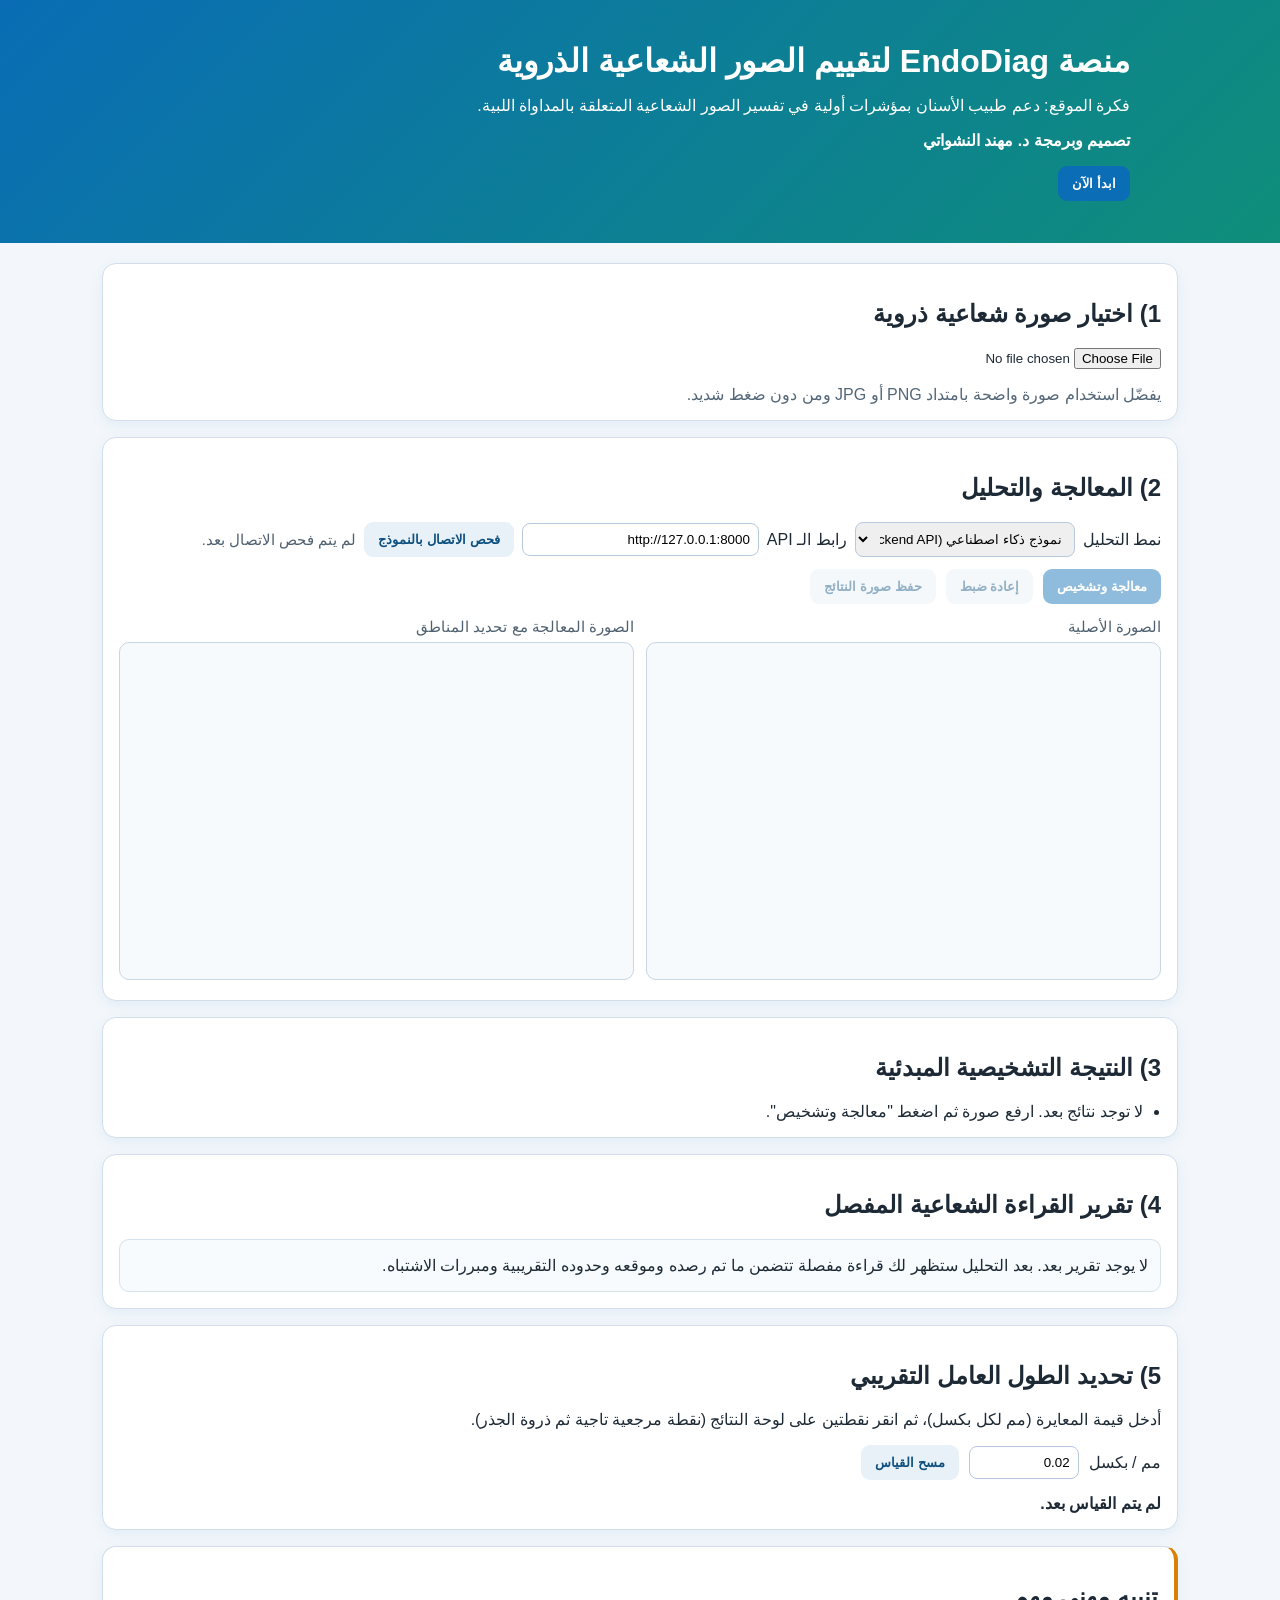
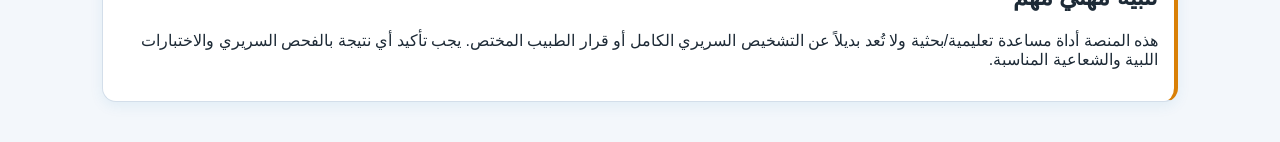
<file: index.html>
<!doctype html>
<html lang="ar" dir="rtl">
  <head>
    <meta charset="UTF-8" />
    <meta name="viewport" content="width=device-width, initial-scale=1.0" />
    <title>EndoDiag | تشخيص صور المداواة اللبية</title>
    <link rel="stylesheet" href="./styles.css" />
  </head>
  <body>
    <header class="hero">
      <div class="hero-content">
        <h1>منصة EndoDiag لتقييم الصور الشعاعية الذروية</h1>
        <p>
          فكرة الموقع: دعم طبيب الأسنان بمؤشرات أولية في تفسير الصور الشعاعية
          المتعلقة بالمداواة اللبية.
        </p>
        <p class="credit">تصميم وبرمجة د. مهند النشواتي</p>
        <button id="startBtn" class="primary-btn">ابدأ الآن</button>
      </div>
    </header>

    <main id="workspace" class="workspace">
      <section class="card">
        <h2>1) اختيار صورة شعاعية ذروية</h2>
        <input id="imageInput" type="file" accept="image/*" />
        <p class="hint">
          يفضّل استخدام صورة واضحة بامتداد PNG أو JPG ومن دون ضغط شديد.
        </p>
      </section>

      <section class="card">
        <h2>2) المعالجة والتحليل</h2>
        <div class="mode-controls">
          <label for="analysisMode">نمط التحليل</label>
          <select id="analysisMode">
            <option value="ai" selected>نموذج ذكاء اصطناعي (Backend API)</option>
            <option value="heuristic">خوارزمية محلية تجريبية (أقل دقة)</option>
          </select>
          <label for="backendUrl">رابط الـ API</label>
          <input
            id="backendUrl"
            type="text"
            value="http://127.0.0.1:8000"
            placeholder="http://127.0.0.1:8000"
          />
          <button id="checkApiBtn" class="secondary-btn">فحص الاتصال بالنموذج</button>
          <span id="apiStatus" class="api-status">لم يتم فحص الاتصال بعد.</span>
        </div>
        <div class="actions">
          <button id="analyzeBtn" class="primary-btn" disabled>معالجة وتشخيص</button>
          <button id="resetBtn" class="secondary-btn" disabled>إعادة ضبط</button>
          <button id="exportBtn" class="secondary-btn" disabled>حفظ صورة النتائج</button>
        </div>
        <div class="canvas-grid">
          <figure>
            <figcaption>الصورة الأصلية</figcaption>
            <canvas id="sourceCanvas" width="640" height="420"></canvas>
          </figure>
          <figure>
            <figcaption>الصورة المعالجة مع تحديد المناطق</figcaption>
            <canvas id="resultCanvas" width="640" height="420"></canvas>
          </figure>
        </div>
      </section>

      <section class="card">
        <h2>3) النتيجة التشخيصية المبدئية</h2>
        <ul id="diagnosisList" class="diagnosis-list">
          <li>لا توجد نتائج بعد. ارفع صورة ثم اضغط "معالجة وتشخيص".</li>
        </ul>
      </section>

      <section class="card">
        <h2>4) تقرير القراءة الشعاعية المفصل</h2>
        <div id="reportBox" class="report-box">
          لا يوجد تقرير بعد. بعد التحليل ستظهر لك قراءة مفصلة تتضمن ما تم رصده
          وموقعه وحدوده التقريبية ومبررات الاشتباه.
        </div>
      </section>

      <section class="card">
        <h2>5) تحديد الطول العامل التقريبي</h2>
        <p>
          أدخل قيمة المعايرة (مم لكل بكسل)، ثم انقر نقطتين على لوحة النتائج
          (نقطة مرجعية تاجية ثم ذروة الجذر).
        </p>
        <div class="measure-row">
          <label for="mmPerPixel">مم / بكسل</label>
          <input id="mmPerPixel" type="number" min="0.001" step="0.001" value="0.02" />
          <button id="clearMeasureBtn" class="secondary-btn">مسح القياس</button>
        </div>
        <p id="workLengthOutput" class="work-length">لم يتم القياس بعد.</p>
      </section>

      <section class="card disclaimer">
        <h2>تنبيه مهني مهم</h2>
        <p>
          هذه المنصة أداة مساعدة تعليمية/بحثية ولا تُعد بديلاً عن التشخيص السريري
          الكامل أو قرار الطبيب المختص. يجب تأكيد أي نتيجة بالفحص السريري
          والاختبارات اللبية والشعاعية المناسبة.
        </p>
      </section>
    </main>

    <script src="./app.js"></script>
  </body>
</html>
</file>
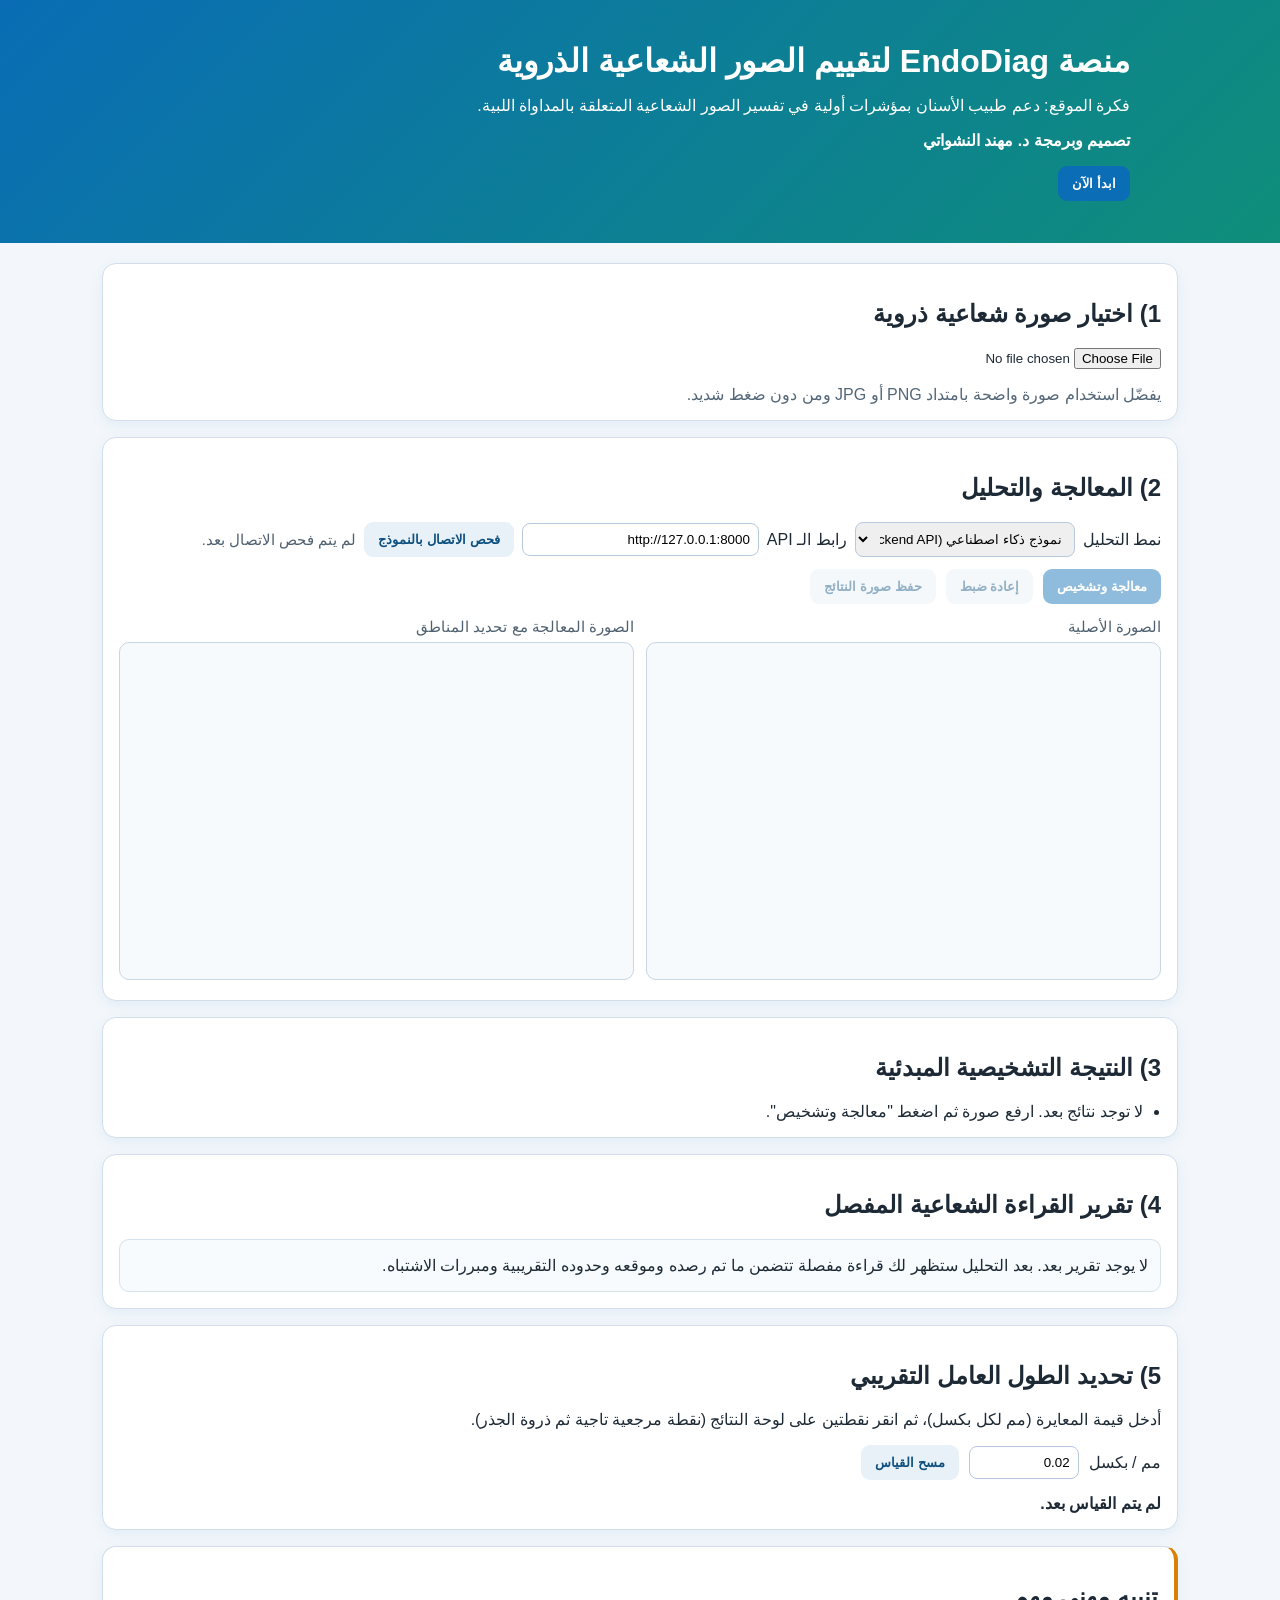
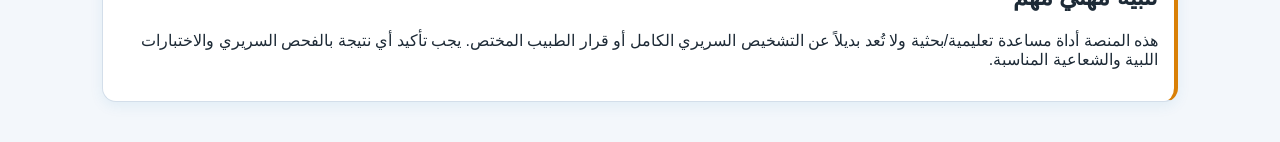
<file: endodiag-standalone.html>
<!doctype html>
<html lang="ar" dir="rtl">
  <head>
    <meta charset="UTF-8" />
    <meta name="viewport" content="width=device-width, initial-scale=1.0" />
    <title>EndoDiag | تشخيص صور المداواة اللبية</title>
    <style>
:root {
  color-scheme: light;
  --bg: #f3f7fb;
  --card: #ffffff;
  --primary: #0a6db5;
  --primary-dark: #055089;
  --border: #d3deea;
  --text: #1d2a36;
  --danger: #d53232;
  --warn: #d98007;
  --ok: #1f8a3a;
}

* {
  box-sizing: border-box;
}

body {
  margin: 0;
  font-family: "Segoe UI", Tahoma, Arial, sans-serif;
  background: var(--bg);
  color: var(--text);
}

.hero {
  background: linear-gradient(135deg, #0a6db5, #0f8e7a);
  color: #fff;
  padding: 42px 20px;
}

.hero-content {
  max-width: 980px;
  margin: 0 auto;
}

.hero h1 {
  margin: 0 0 10px;
}

.credit {
  font-weight: 600;
}

.workspace {
  max-width: 1100px;
  margin: 20px auto 40px;
  padding: 0 12px;
  display: grid;
  gap: 16px;
}

.card {
  background: var(--card);
  border: 1px solid var(--border);
  border-radius: 14px;
  padding: 16px;
  box-shadow: 0 4px 14px rgba(10, 109, 181, 0.08);
}

.actions {
  display: flex;
  gap: 10px;
  flex-wrap: wrap;
  margin-bottom: 14px;
}

.mode-controls {
  display: grid;
  grid-template-columns: auto minmax(180px, 220px) auto minmax(220px, 1fr) auto 1fr;
  gap: 8px;
  align-items: center;
  margin-bottom: 12px;
}

.mode-controls select,
.mode-controls input {
  padding: 8px;
  border: 1px solid #b7c9dc;
  border-radius: 8px;
}

.api-status {
  font-size: 0.92rem;
  color: #4f6070;
}

.api-status.ok {
  color: var(--ok);
}

.api-status.warn {
  color: var(--warn);
}

.api-status.alert {
  color: var(--danger);
}

button {
  border: none;
  border-radius: 9px;
  padding: 10px 14px;
  font-weight: 600;
  cursor: pointer;
}

button:disabled {
  opacity: 0.45;
  cursor: not-allowed;
}

.primary-btn {
  background: var(--primary);
  color: #fff;
}

.primary-btn:hover:not(:disabled) {
  background: var(--primary-dark);
}

.secondary-btn {
  background: #e9f1f8;
  color: #0d4f7f;
}

.canvas-grid {
  display: grid;
  gap: 12px;
  grid-template-columns: repeat(auto-fit, minmax(280px, 1fr));
}

figure {
  margin: 0;
}

figcaption {
  margin-bottom: 6px;
  font-size: 0.95rem;
  color: #4f6070;
}

canvas {
  width: 100%;
  border: 1px solid #c6d6e6;
  border-radius: 10px;
  background: #f7fafc;
}

.diagnosis-list {
  margin: 0;
  padding-inline-start: 18px;
  display: grid;
  gap: 8px;
}

.diagnosis-list li.alert {
  color: var(--danger);
}

.diagnosis-list li.warn {
  color: var(--warn);
}

.diagnosis-list li.ok {
  color: var(--ok);
}

.report-box {
  border: 1px solid #d6e2ee;
  border-radius: 10px;
  padding: 12px;
  background: #f8fbfe;
  line-height: 1.7;
}

.report-summary {
  margin: 0 0 8px;
  font-weight: 700;
}

.report-findings {
  margin: 0;
  padding-inline-start: 18px;
  display: grid;
  gap: 8px;
}

.report-findings li {
  background: #fff;
  border: 1px solid #e2ecf5;
  border-radius: 8px;
  padding: 8px 10px;
}

.report-tag {
  display: inline-block;
  font-size: 0.82rem;
  padding: 1px 8px;
  border-radius: 999px;
  margin-inline-end: 6px;
  color: #fff;
}

.report-tag.alert {
  background: var(--danger);
}

.report-tag.warn {
  background: var(--warn);
}

.report-tag.ok {
  background: var(--ok);
}

.measure-row {
  display: flex;
  flex-wrap: wrap;
  gap: 10px;
  align-items: center;
}

.measure-row input {
  width: 110px;
  padding: 8px;
  border: 1px solid #b7c9dc;
  border-radius: 8px;
}

.work-length {
  margin: 14px 0 0;
  font-weight: 600;
}

.hint {
  color: #546779;
  margin-bottom: 0;
}

.disclaimer {
  border-inline-start: 4px solid var(--warn);
}

@media (max-width: 980px) {
  .mode-controls {
    grid-template-columns: 1fr;
  }
}

</style>
  </head>
  <body>
    <header class="hero">
      <div class="hero-content">
        <h1>منصة EndoDiag لتقييم الصور الشعاعية الذروية</h1>
        <p>
          فكرة الموقع: دعم طبيب الأسنان بمؤشرات أولية في تفسير الصور الشعاعية
          المتعلقة بالمداواة اللبية.
        </p>
        <p class="credit">تصميم وبرمجة د. مهند النشواتي</p>
        <button id="startBtn" class="primary-btn">ابدأ الآن</button>
      </div>
    </header>

    <main id="workspace" class="workspace">
      <section class="card">
        <h2>1) اختيار صورة شعاعية ذروية</h2>
        <input id="imageInput" type="file" accept="image/*" />
        <p class="hint">
          يفضّل استخدام صورة واضحة بامتداد PNG أو JPG ومن دون ضغط شديد.
        </p>
      </section>

      <section class="card">
        <h2>2) المعالجة والتحليل</h2>
        <div class="mode-controls">
          <label for="analysisMode">نمط التحليل</label>
          <select id="analysisMode">
            <option value="ai" selected>نموذج ذكاء اصطناعي (Backend API)</option>
            <option value="heuristic">خوارزمية محلية تجريبية (أقل دقة)</option>
          </select>
          <label for="backendUrl">رابط الـ API</label>
          <input
            id="backendUrl"
            type="text"
            value="http://127.0.0.1:8000"
            placeholder="http://127.0.0.1:8000"
          />
          <button id="checkApiBtn" class="secondary-btn">فحص الاتصال بالنموذج</button>
          <span id="apiStatus" class="api-status">لم يتم فحص الاتصال بعد.</span>
        </div>
        <div class="actions">
          <button id="analyzeBtn" class="primary-btn" disabled>معالجة وتشخيص</button>
          <button id="resetBtn" class="secondary-btn" disabled>إعادة ضبط</button>
          <button id="exportBtn" class="secondary-btn" disabled>حفظ صورة النتائج</button>
        </div>
        <div class="canvas-grid">
          <figure>
            <figcaption>الصورة الأصلية</figcaption>
            <canvas id="sourceCanvas" width="640" height="420"></canvas>
          </figure>
          <figure>
            <figcaption>الصورة المعالجة مع تحديد المناطق</figcaption>
            <canvas id="resultCanvas" width="640" height="420"></canvas>
          </figure>
        </div>
      </section>

      <section class="card">
        <h2>3) النتيجة التشخيصية المبدئية</h2>
        <ul id="diagnosisList" class="diagnosis-list">
          <li>لا توجد نتائج بعد. ارفع صورة ثم اضغط "معالجة وتشخيص".</li>
        </ul>
      </section>

      <section class="card">
        <h2>4) تقرير القراءة الشعاعية المفصل</h2>
        <div id="reportBox" class="report-box">
          لا يوجد تقرير بعد. بعد التحليل ستظهر لك قراءة مفصلة تتضمن ما تم رصده
          وموقعه وحدوده التقريبية ومبررات الاشتباه.
        </div>
      </section>

      <section class="card">
        <h2>5) تحديد الطول العامل التقريبي</h2>
        <p>
          أدخل قيمة المعايرة (مم لكل بكسل)، ثم انقر نقطتين على لوحة النتائج
          (نقطة مرجعية تاجية ثم ذروة الجذر).
        </p>
        <div class="measure-row">
          <label for="mmPerPixel">مم / بكسل</label>
          <input id="mmPerPixel" type="number" min="0.001" step="0.001" value="0.02" />
          <button id="clearMeasureBtn" class="secondary-btn">مسح القياس</button>
        </div>
        <p id="workLengthOutput" class="work-length">لم يتم القياس بعد.</p>
      </section>

      <section class="card disclaimer">
        <h2>تنبيه مهني مهم</h2>
        <p>
          هذه المنصة أداة مساعدة تعليمية/بحثية ولا تُعد بديلاً عن التشخيص السريري
          الكامل أو قرار الطبيب المختص. يجب تأكيد أي نتيجة بالفحص السريري
          والاختبارات اللبية والشعاعية المناسبة.
        </p>
      </section>
    </main>

    <script>
const startBtn = document.getElementById("startBtn");
const imageInput = document.getElementById("imageInput");
const analyzeBtn = document.getElementById("analyzeBtn");
const resetBtn = document.getElementById("resetBtn");
const exportBtn = document.getElementById("exportBtn");
const clearMeasureBtn = document.getElementById("clearMeasureBtn");
const mmPerPixelInput = document.getElementById("mmPerPixel");
const diagnosisList = document.getElementById("diagnosisList");
const reportBox = document.getElementById("reportBox");
const workLengthOutput = document.getElementById("workLengthOutput");
const analysisMode = document.getElementById("analysisMode");
const backendUrlInput = document.getElementById("backendUrl");
const checkApiBtn = document.getElementById("checkApiBtn");
const apiStatus = document.getElementById("apiStatus");

const sourceCanvas = document.getElementById("sourceCanvas");
const resultCanvas = document.getElementById("resultCanvas");
const sourceCtx = sourceCanvas.getContext("2d");
const resultCtx = resultCanvas.getContext("2d");

let imageReady = false;
let measurePoints = [];
let latestFindings = [];
let latestGray = null;
let currentImageFile = null;
let lastResultSnapshot = null;

startBtn.addEventListener("click", () => {
  document.getElementById("workspace").scrollIntoView({ behavior: "smooth" });
});

checkApiBtn.addEventListener("click", checkApiHealth);
imageInput.addEventListener("change", handleImageSelect);
analyzeBtn.addEventListener("click", runAnalysis);
resetBtn.addEventListener("click", resetAll);
exportBtn.addEventListener("click", exportResults);
clearMeasureBtn.addEventListener("click", clearMeasurePoints);
resultCanvas.addEventListener("click", captureMeasurePoint);

async function checkApiHealth() {
  const base = backendUrlInput.value.trim().replace(/\/$/, "");
  if (!base) {
    setApiStatus("يرجى إدخال رابط API صحيح.", "alert");
    return;
  }

  setApiStatus("جاري فحص الاتصال...", "warn");
  try {
    const response = await fetch(`${base}/health`);
    const data = await response.json();
    if (!response.ok) throw new Error(data.detail || "API error");

    if (!data.model_loaded) {
      setApiStatus(
        `API متاح لكن النموذج غير محمّل. المسار الحالي: ${data.model_path}`,
        "warn"
      );
      return;
    }

    setApiStatus(`متصل ✅ النموذج: ${data.model_name}`, "ok");
  } catch (error) {
    setApiStatus(`فشل الاتصال: ${error.message}`, "alert");
  }
}

function handleImageSelect(event) {
  const file = event.target.files?.[0];
  if (!file) return;

  currentImageFile = file;
  const image = new Image();
  image.onload = () => {
    drawImageContain(sourceCtx, image, sourceCanvas.width, sourceCanvas.height);
    drawImageContain(resultCtx, image, resultCanvas.width, resultCanvas.height);
    imageReady = true;
    analyzeBtn.disabled = false;
    resetBtn.disabled = false;
    exportBtn.disabled = true;
    latestGray = null;
    latestFindings = [];
    lastResultSnapshot = null;
    clearMeasurePoints();
    setDiagnosis(["تم تحميل الصورة بنجاح. اضغط زر المعالجة والتشخيص للمتابعة."], "ok");
    setReportPlaceholder();
  };
  image.src = URL.createObjectURL(file);
}

async function runAnalysis() {
  if (!imageReady) return;

  if (analysisMode.value === "ai") {
    await runAiAnalysis();
    return;
  }

  runHeuristicAnalysis();
}

async function runAiAnalysis() {
  if (!currentImageFile) return;

  const base = backendUrlInput.value.trim().replace(/\/$/, "");
  if (!base) {
    setDiagnosis(["رابط API غير صالح. حدّث الرابط أولاً."], "alert");
    return;
  }

  setApiStatus("جاري إرسال الصورة إلى النموذج...", "warn");
  const formData = new FormData();
  formData.append("file", currentImageFile);

  try {
    const response = await fetch(`${base}/predict`, {
      method: "POST",
      body: formData
    });

    const payload = await response.json();
    if (!response.ok) {
      throw new Error(payload.detail || "تعذر الحصول على تشخيص من النموذج");
    }

    setApiStatus(`تمت القراءة بالنموذج ${payload.model_name}`, "ok");
    const findings = mapApiFindings(payload.findings);
    latestFindings = findings;

    drawModelFindings(findings, payload.image_width, payload.image_height);
    lastResultSnapshot = resultCtx.getImageData(0, 0, resultCanvas.width, resultCanvas.height);
    renderFindings(findings);
    renderApiReport(payload, findings);
    exportBtn.disabled = false;
    clearMeasurePoints();
  } catch (error) {
    setApiStatus(`فشل تحليل النموذج: ${error.message}`, "alert");
    setDiagnosis(
      [
        "تعذر استخدام نموذج الذكاء الاصطناعي. تحقق من تشغيل الـ backend وتدريب/تحميل الأوزان.",
        "يمكنك اختيار النمط التجريبي المحلي مؤقتاً من قائمة (نمط التحليل)."
      ],
      "alert"
    );
    reportBox.innerHTML = `<p class="report-summary">تعذر توليد تقرير AI.</p><p>${escapeHtml(
      error.message
    )}</p>`;
  }
}

function mapApiFindings(findings = []) {
  return findings.map((item, index) => {
    const box = bboxFromPoints(item.polygon);
    return {
      idx: index + 1,
      type: item.label,
      title: labelArabic(item.label),
      severity: item.severity || "warn",
      confidence: item.confidence,
      box,
      polygon: item.polygon,
      rationale: `مخرجات نموذج مدرّب (class=${item.label}).`,
      recommendation: item.recommendation,
      metrics: {
        areaPx: Math.round(item.area_px || box.w * box.h),
        widthPx: Math.round(box.w),
        heightPx: Math.round(box.h)
      }
    };
  });
}

function drawModelFindings(findings, modelW, modelH) {
  const imageData = sourceCtx.getImageData(0, 0, sourceCanvas.width, sourceCanvas.height);
  const enhanced = enhanceRadiograph(imageData);
  latestGray = enhanced.gray;
  drawEnhancedWithOverlays(latestGray, resultCanvas.width, resultCanvas.height, []);

  const scaleX = resultCanvas.width / modelW;
  const scaleY = resultCanvas.height / modelH;

  for (const finding of findings) {
    const color = finding.severity === "alert" ? "#d53232" : "#d98007";
    const pts = (finding.polygon || []).map((p) => ({ x: p.x * scaleX, y: p.y * scaleY }));

    if (pts.length >= 3) {
      resultCtx.beginPath();
      resultCtx.moveTo(pts[0].x, pts[0].y);
      for (let i = 1; i < pts.length; i++) resultCtx.lineTo(pts[i].x, pts[i].y);
      resultCtx.closePath();
      resultCtx.fillStyle = finding.severity === "alert" ? "rgba(213,50,50,0.15)" : "rgba(217,128,7,0.14)";
      resultCtx.strokeStyle = color;
      resultCtx.lineWidth = 2;
      resultCtx.setLineDash([7, 4]);
      resultCtx.fill();
      resultCtx.stroke();
      resultCtx.setLineDash([]);

      const minX = Math.min(...pts.map((p) => p.x));
      const minY = Math.min(...pts.map((p) => p.y));
      resultCtx.fillStyle = color;
      resultCtx.font = "bold 12px Arial";
      resultCtx.fillText(`#${finding.idx} ${finding.title}`, minX + 2, Math.max(14, minY - 6));
      continue;
    }

    resultCtx.strokeStyle = color;
    resultCtx.strokeRect(finding.box.x * scaleX, finding.box.y * scaleY, finding.box.w * scaleX, finding.box.h * scaleY);
  }
}

function renderApiReport(payload, findings) {
  const hasCritical = findings.some((f) => f.severity === "alert");
  const criticalCount = findings.filter((f) => f.severity === "alert").length;
  const warnCount = findings.filter((f) => f.severity === "warn").length;

  if (!findings.length) {
    reportBox.innerHTML = `
      <p class="report-summary">${escapeHtml(payload.summary)}</p>
      <p>النموذج المستخدم: ${escapeHtml(payload.model_name)}</p>
      <p>التوصية: في حال الشك السريري رغم سلبية النموذج، أعد التدريب ببيانات من نفس الجهاز/العيادة وعدّل عتبة الثقة.</p>
      <p>${escapeHtml(payload.uncertainty_note || "")}</p>
    `;
    return;
  }

  const listHtml = findings
    .map((item) => {
      const loc = describeLocation(item.box.cx / sourceCanvas.width, item.box.cy / sourceCanvas.height);
      return `
        <li>
          <span class="report-tag ${item.severity}">#${item.idx}</span>
          <strong>${item.title}</strong><br/>
          <span>الثقة: ${Math.round(item.confidence * 100)}%</span><br/>
          <span>الموقع التقريبي: ${loc}</span><br/>
          <span>المساحة: ${item.metrics.areaPx} بكسل | الأبعاد: ${item.metrics.widthPx}×${item.metrics.heightPx}</span><br/>
          <span>سبب التصنيف: ${item.rationale}</span><br/>
          <span>المتابعة: ${item.recommendation}</span>
        </li>
      `;
    })
    .join("");

  reportBox.innerHTML = `
    <p class="report-summary">${escapeHtml(payload.summary)}</p>
    <p>النموذج: ${escapeHtml(payload.model_name)} | آفات عالية الشدة: ${criticalCount} | متوسطة: ${warnCount}</p>
    <p>${hasCritical ? "توجد آفات ذات أولوية تتطلب ربطًا سريريًا عاجلاً." : "لا توجد مؤشرات عالية الشدة حسب إعدادات الثقة الحالية."}</p>
    <ol class="report-findings">${listHtml}</ol>
    <p>${escapeHtml(payload.uncertainty_note || "")}</p>
  `;
}

function runHeuristicAnalysis() {
  const imageData = sourceCtx.getImageData(0, 0, sourceCanvas.width, sourceCanvas.height);
  const enhanced = enhanceRadiograph(imageData);
  latestGray = enhanced.gray;

  const findings = detectDetailedFindings(enhanced.gray, enhanced.width, enhanced.height);
  latestFindings = findings;

  drawEnhancedWithOverlays(enhanced.gray, enhanced.width, enhanced.height, findings);
  lastResultSnapshot = resultCtx.getImageData(0, 0, resultCanvas.width, resultCanvas.height);
  renderFindings(findings);
  renderDetailedReport(findings, enhanced.quality);
  exportBtn.disabled = false;
  clearMeasurePoints();
}

function enhanceRadiograph(imageData) {
  const { data, width, height } = imageData;
  const gray = new Uint8ClampedArray(width * height);

  let min = 255;
  let max = 0;
  let sum = 0;

  for (let i = 0; i < data.length; i += 4) {
    const g = Math.round(data[i] * 0.299 + data[i + 1] * 0.587 + data[i + 2] * 0.114);
    const idx = i / 4;
    gray[idx] = g;
    min = Math.min(min, g);
    max = Math.max(max, g);
    sum += g;
  }

  const meanRaw = sum / gray.length;
  const span = Math.max(1, max - min);

  for (let i = 0; i < gray.length; i++) {
    const normalized = ((gray[i] - min) / span) * 255;
    gray[i] = Math.max(0, Math.min(255, Math.round((normalized - 128) * 1.32 + 128)));
  }

  const std = standardDeviation(gray);
  const quality = {
    dynamicRange: span,
    mean: meanRaw,
    contrast: std,
    qualityLabel:
      span < 70 || std < 28
        ? "جودة منخفضة نسبيًا (قد تؤثر على دقة القراءة)"
        : "جودة مقبولة للقراءة الأولية"
  };

  return { gray, width, height, quality };
}

function detectDetailedFindings(gray, width, height) {
  const lowThreshold = percentile(gray, 18);
  const strongThreshold = percentile(gray, 10);

  const mask = new Uint8Array(gray.length);
  for (let i = 0; i < gray.length; i++) mask[i] = gray[i] < lowThreshold ? 1 : 0;

  const components = connectedComponents(mask, gray, width, height, 40, 7500);
  const findings = [];

  for (const comp of components) {
    const yRatio = comp.cy / height;
    const xRatio = comp.cx / width;
    const aspect = comp.w / Math.max(1, comp.h);
    const density = comp.area / Math.max(1, comp.w * comp.h);
    const darkness = (lowThreshold - comp.meanGray) / Math.max(1, lowThreshold);
    const severeDark = comp.meanGray < strongThreshold;

    const confidenceBase =
      0.42 + Math.min(0.22, Math.max(0, darkness) * 0.35) + Math.min(0.2, comp.area / 3200) + Math.min(0.12, density * 0.2);

    if (yRatio < 0.45 && (xRatio < 0.28 || xRatio > 0.72) && comp.area > 70 && comp.area < 3500) {
      findings.push(
        buildFinding({
          type: "class_ii_caries",
          title: "اشتباه نخر صنف ثاني (تجريبي)",
          severity: severeDark ? "alert" : "warn",
          confidence: confidenceBase + (severeDark ? 0.08 : 0),
          box: comp,
          rationale: "خوارزمية محلية تعتمد على شدة الكثافة فقط.",
          recommendation: "التحقق بنموذج مدرب + فحص سريري."
        })
      );
      continue;
    }

    if (yRatio > 0.57 && aspect > 0.45 && aspect < 2.9 && comp.area > 80) {
      findings.push(
        buildFinding({
          type: "apical_lesion",
          title: "اشتباه آفة ذروية (تجريبي)",
          severity: "alert",
          confidence: confidenceBase + 0.06,
          box: comp,
          rationale: "خوارزمية محلية تعتمد على التباين.",
          recommendation: "التحقق بنموذج مدرب + ربط سريري."
        })
      );
      continue;
    }

    if (yRatio >= 0.4 && yRatio <= 0.72 && aspect < 0.65 && comp.h > comp.w * 1.35 && comp.area > 55) {
      findings.push(
        buildFinding({
          type: "root_radiolucency",
          title: "اشتباه تبدل جذري (تجريبي)",
          severity: "warn",
          confidence: confidenceBase,
          box: comp,
          rationale: "قراءة استكشافية غير مدربة.",
          recommendation: "التحقق بنموذج مدرب + صور إضافية."
        })
      );
    }
  }

  findings.sort((a, b) => b.confidence - a.confidence);
  return findings.slice(0, 8).map((f, index) => ({ ...f, idx: index + 1 }));
}

function buildFinding(item) {
  const confidence = Math.max(0.3, Math.min(0.96, item.confidence));
  return {
    ...item,
    confidence,
    metrics: {
      areaPx: item.box.area,
      widthPx: item.box.w,
      heightPx: item.box.h,
      centroid: { x: item.box.cx, y: item.box.cy }
    },
    polygon: [
      { x: item.box.x, y: item.box.y },
      { x: item.box.x + item.box.w, y: item.box.y },
      { x: item.box.x + item.box.w, y: item.box.y + item.box.h },
      { x: item.box.x, y: item.box.y + item.box.h }
    ]
  };
}

function connectedComponents(mask, gray, width, height, minArea, maxArea) {
  const visited = new Uint8Array(mask.length);
  const components = [];
  const dirs = [
    [1, 0],
    [-1, 0],
    [0, 1],
    [0, -1]
  ];

  for (let y = 0; y < height; y++) {
    for (let x = 0; x < width; x++) {
      const start = y * width + x;
      if (visited[start] || !mask[start]) continue;

      const queue = [start];
      visited[start] = 1;
      let qi = 0;
      let area = 0;
      let sumX = 0;
      let sumY = 0;
      let sumGray = 0;
      let minX = x;
      let maxX = x;
      let minY = y;
      let maxY = y;

      while (qi < queue.length) {
        const idx = queue[qi++];
        const cx = idx % width;
        const cy = (idx - cx) / width;
        area++;
        sumX += cx;
        sumY += cy;
        sumGray += gray[idx];
        minX = Math.min(minX, cx);
        maxX = Math.max(maxX, cx);
        minY = Math.min(minY, cy);
        maxY = Math.max(maxY, cy);

        for (const [dx, dy] of dirs) {
          const nx = cx + dx;
          const ny = cy + dy;
          if (nx < 0 || ny < 0 || nx >= width || ny >= height) continue;
          const nIdx = ny * width + nx;
          if (visited[nIdx] || !mask[nIdx]) continue;
          visited[nIdx] = 1;
          queue.push(nIdx);
        }
      }

      if (area >= minArea && area <= maxArea) {
        components.push({
          area,
          cx: sumX / area,
          cy: sumY / area,
          meanGray: sumGray / area,
          x: minX,
          y: minY,
          w: maxX - minX + 1,
          h: maxY - minY + 1
        });
      }
    }
  }

  return components;
}

function drawEnhancedWithOverlays(gray, width, height, findings) {
  const out = resultCtx.createImageData(width, height);
  for (let i = 0; i < gray.length; i++) {
    const v = gray[i];
    const p = i * 4;
    out.data[p] = v;
    out.data[p + 1] = v;
    out.data[p + 2] = v;
    out.data[p + 3] = 255;
  }
  resultCtx.putImageData(out, 0, 0);

  for (const item of findings) {
    const color = item.severity === "alert" ? "#d53232" : "#d98007";
    resultCtx.strokeStyle = color;
    resultCtx.fillStyle = item.severity === "alert" ? "rgba(213,50,50,0.13)" : "rgba(217,128,7,0.12)";
    resultCtx.lineWidth = 2;
    resultCtx.setLineDash([6, 4]);
    roundedRect(resultCtx, item.box.x, item.box.y, item.box.w, item.box.h, 8);
    resultCtx.fill();
    resultCtx.stroke();
    resultCtx.setLineDash([]);

    const tagY = Math.max(16, item.box.y - 6);
    resultCtx.fillStyle = color;
    resultCtx.font = "bold 12px Arial";
    resultCtx.fillText(`#${item.idx} ${item.title}`, item.box.x + 2, tagY);
  }
}

function renderFindings(findings) {
  diagnosisList.innerHTML = "";
  if (findings.length === 0) {
    const li = document.createElement("li");
    li.className = "ok";
    li.textContent = "لم يتم رصد آفة ضمن الإعدادات الحالية. لا يعني هذا سلامة مطلقة، ويجب المطابقة سريريًا.";
    diagnosisList.appendChild(li);
    return;
  }

  for (const item of findings) {
    const li = document.createElement("li");
    li.className = item.severity;
    li.textContent = `[#${item.idx}] ${item.title} — ثقة تقديرية ${Math.round(item.confidence * 100)}%`;
    diagnosisList.appendChild(li);
  }
}

function renderDetailedReport(findings, quality) {
  const severityCount = findings.reduce(
    (acc, f) => {
      acc[f.severity] = (acc[f.severity] || 0) + 1;
      return acc;
    },
    { alert: 0, warn: 0 }
  );

  if (findings.length === 0) {
    reportBox.innerHTML = `
      <p class="report-summary">ملخص القراءة التجريبية: لا توجد آفات مؤكدة.</p>
      <p>جودة الصورة: ${quality.qualityLabel} (المجال: ${Math.round(quality.dynamicRange)}، التباين: ${quality.contrast.toFixed(1)}).</p>
      <p>مهم: هذه قراءة محلية غير مدربة، استخدم نمط API بعد تدريب نموذج فعلي.</p>
    `;
    return;
  }

  const summary = `تم رصد ${findings.length} منطقة مشتبهة (عالية: ${severityCount.alert || 0}، متوسطة: ${severityCount.warn || 0}).`;

  const findingsHtml = findings
    .map((item) => {
      const loc = describeLocation(item.box.cx / sourceCanvas.width, item.box.cy / sourceCanvas.height);
      return `
        <li>
          <span class="report-tag ${item.severity}">#${item.idx}</span>
          <strong>${item.title}</strong><br/>
          <span>الموقع: ${loc}</span><br/>
          <span>المساحة: ${item.metrics.areaPx} بكسل | الأبعاد: ${item.metrics.widthPx}×${item.metrics.heightPx}</span><br/>
          <span>سبب الاشتباه: ${item.rationale}</span><br/>
          <span>الثقة: ${Math.round(item.confidence * 100)}%</span><br/>
          <span>المتابعة: ${item.recommendation}</span>
        </li>
      `;
    })
    .join("");

  reportBox.innerHTML = `
    <p class="report-summary">ملخص القراءة: ${summary}</p>
    <p>جودة الصورة: ${quality.qualityLabel}</p>
    <ol class="report-findings">${findingsHtml}</ol>
    <p>تنبيه: النمط التجريبي ليس بديلاً عن نموذج متدرب.</p>
  `;
}

function labelArabic(label) {
  const map = {
    class_ii_caries: "نخر صنف ثاني",
    apical_lesion: "آفة ذروية",
    pdl_widening: "اتساع الرباط حول الذروة",
    resorption: "امتصاص"
  };
  return map[label] || `اشتباه: ${label}`;
}

function describeLocation(xRatio, yRatio) {
  const horizontal = xRatio < 0.33 ? "يسار" : xRatio > 0.66 ? "يمين" : "منتصف";
  const vertical = yRatio < 0.33 ? "تاجي علوي" : yRatio > 0.66 ? "ذروي سفلي" : "منطقة جذرية وسطى";
  return `${horizontal} / ${vertical}`;
}

function setDiagnosis(messages, className) {
  diagnosisList.innerHTML = "";
  messages.forEach((message) => {
    const li = document.createElement("li");
    li.className = className;
    li.textContent = message;
    diagnosisList.appendChild(li);
  });
}

function setApiStatus(message, className) {
  apiStatus.textContent = message;
  apiStatus.classList.remove("ok", "warn", "alert");
  if (className) apiStatus.classList.add(className);
}

function setReportPlaceholder() {
  reportBox.textContent =
    "لا يوجد تقرير بعد. بعد التحليل ستظهر لك قراءة مفصلة تتضمن ما تم رصده وموقعه وحدوده التقريبية ومبررات الاشتباه.";
}

function captureMeasurePoint(event) {
  if (!imageReady || !latestGray) return;
  const rect = resultCanvas.getBoundingClientRect();
  const x = ((event.clientX - rect.left) / rect.width) * resultCanvas.width;
  const y = ((event.clientY - rect.top) / rect.height) * resultCanvas.height;

  if (measurePoints.length === 2) measurePoints = [];
  measurePoints.push({ x, y });
  redrawCanvasWithMeasurements();
  updateWorkLengthText();
}

function redrawCanvasWithMeasurements() {
  if (!latestGray || !lastResultSnapshot) return;
  resultCtx.putImageData(lastResultSnapshot, 0, 0);

  if (measurePoints.length === 0) return;

  resultCtx.strokeStyle = "#0a6db5";
  resultCtx.fillStyle = "#0a6db5";
  resultCtx.lineWidth = 2;
  measurePoints.forEach((p) => {
    resultCtx.beginPath();
    resultCtx.arc(p.x, p.y, 4, 0, Math.PI * 2);
    resultCtx.fill();
  });

  if (measurePoints.length === 2) {
    const [a, b] = measurePoints;
    resultCtx.beginPath();
    resultCtx.moveTo(a.x, a.y);
    resultCtx.lineTo(b.x, b.y);
    resultCtx.stroke();
  }
}

function updateWorkLengthText() {
  if (measurePoints.length < 2) {
    workLengthOutput.textContent = "حدّد نقطتين لإظهار الطول العامل.";
    return;
  }

  const [a, b] = measurePoints;
  const pxDistance = Math.hypot(a.x - b.x, a.y - b.y);
  const mmPerPixel = Number(mmPerPixelInput.value);
  if (!Number.isFinite(mmPerPixel) || mmPerPixel <= 0) {
    workLengthOutput.textContent = "قيمة المعايرة غير صحيحة.";
    return;
  }

  const anatomical = pxDistance * mmPerPixel;
  const workingLow = Math.max(0, anatomical - 1);
  const workingHigh = Math.max(0, anatomical - 0.5);
  workLengthOutput.textContent =
    `الطول التشريحي التقريبي: ${anatomical.toFixed(2)} مم | الطول العامل المقترح: بين ${workingLow.toFixed(2)} و ${workingHigh.toFixed(2)} مم`;
}

function clearMeasurePoints() {
  measurePoints = [];
  workLengthOutput.textContent = "لم يتم القياس بعد.";
  if (lastResultSnapshot) resultCtx.putImageData(lastResultSnapshot, 0, 0);
}

function resetAll() {
  imageInput.value = "";
  imageReady = false;
  currentImageFile = null;
  latestGray = null;
  latestFindings = [];
  lastResultSnapshot = null;
  measurePoints = [];
  sourceCtx.clearRect(0, 0, sourceCanvas.width, sourceCanvas.height);
  resultCtx.clearRect(0, 0, resultCanvas.width, resultCanvas.height);
  analyzeBtn.disabled = true;
  resetBtn.disabled = true;
  exportBtn.disabled = true;
  setDiagnosis(["تمت إعادة الضبط. ارفع صورة شعاعية ذروية للبدء مجدداً."], "ok");
  setReportPlaceholder();
  workLengthOutput.textContent = "لم يتم القياس بعد.";
}

function exportResults() {
  const link = document.createElement("a");
  link.download = "endodiag-result.png";
  link.href = resultCanvas.toDataURL("image/png");
  link.click();
}

function drawImageContain(ctx, img, w, h) {
  ctx.clearRect(0, 0, w, h);
  const ratio = Math.min(w / img.width, h / img.height);
  const drawW = img.width * ratio;
  const drawH = img.height * ratio;
  const offsetX = (w - drawW) / 2;
  const offsetY = (h - drawH) / 2;
  ctx.drawImage(img, offsetX, offsetY, drawW, drawH);
}

function standardDeviation(data) {
  const mean = data.reduce((acc, v) => acc + v, 0) / data.length;
  const variance = data.reduce((acc, v) => acc + (v - mean) ** 2, 0) / data.length;
  return Math.sqrt(variance);
}

function percentile(data, p) {
  const sorted = Array.from(data).sort((a, b) => a - b);
  const idx = Math.floor((p / 100) * (sorted.length - 1));
  return sorted[idx];
}

function roundedRect(ctx, x, y, w, h, r) {
  const rr = Math.min(r, w / 2, h / 2);
  ctx.beginPath();
  ctx.moveTo(x + rr, y);
  ctx.arcTo(x + w, y, x + w, y + h, rr);
  ctx.arcTo(x + w, y + h, x, y + h, rr);
  ctx.arcTo(x, y + h, x, y, rr);
  ctx.arcTo(x, y, x + w, y, rr);
  ctx.closePath();
}

function bboxFromPoints(points) {
  if (!points || !points.length) return { x: 0, y: 0, w: 0, h: 0, cx: 0, cy: 0 };
  const xs = points.map((p) => p.x);
  const ys = points.map((p) => p.y);
  const xMin = Math.min(...xs);
  const xMax = Math.max(...xs);
  const yMin = Math.min(...ys);
  const yMax = Math.max(...ys);
  return {
    x: xMin,
    y: yMin,
    w: Math.max(1, xMax - xMin),
    h: Math.max(1, yMax - yMin),
    cx: (xMin + xMax) / 2,
    cy: (yMin + yMax) / 2
  };
}

function escapeHtml(value) {
  return String(value)
    .replaceAll("&", "&amp;")
    .replaceAll("<", "&lt;")
    .replaceAll(">", "&gt;")
    .replaceAll('"', "&quot;")
    .replaceAll("'", "&#039;");
}

</script>
  </body>
</html>
</file>
<file: styles.css>
:root {
  color-scheme: light;
  --bg: #f3f7fb;
  --card: #ffffff;
  --primary: #0a6db5;
  --primary-dark: #055089;
  --border: #d3deea;
  --text: #1d2a36;
  --danger: #d53232;
  --warn: #d98007;
  --ok: #1f8a3a;
}

* {
  box-sizing: border-box;
}

body {
  margin: 0;
  font-family: "Segoe UI", Tahoma, Arial, sans-serif;
  background: var(--bg);
  color: var(--text);
}

.hero {
  background: linear-gradient(135deg, #0a6db5, #0f8e7a);
  color: #fff;
  padding: 42px 20px;
}

.hero-content {
  max-width: 980px;
  margin: 0 auto;
}

.hero h1 {
  margin: 0 0 10px;
}

.credit {
  font-weight: 600;
}

.workspace {
  max-width: 1100px;
  margin: 20px auto 40px;
  padding: 0 12px;
  display: grid;
  gap: 16px;
}

.card {
  background: var(--card);
  border: 1px solid var(--border);
  border-radius: 14px;
  padding: 16px;
  box-shadow: 0 4px 14px rgba(10, 109, 181, 0.08);
}

.actions {
  display: flex;
  gap: 10px;
  flex-wrap: wrap;
  margin-bottom: 14px;
}

.mode-controls {
  display: grid;
  grid-template-columns: auto minmax(180px, 220px) auto minmax(220px, 1fr) auto 1fr;
  gap: 8px;
  align-items: center;
  margin-bottom: 12px;
}

.mode-controls select,
.mode-controls input {
  padding: 8px;
  border: 1px solid #b7c9dc;
  border-radius: 8px;
}

.api-status {
  font-size: 0.92rem;
  color: #4f6070;
}

.api-status.ok {
  color: var(--ok);
}

.api-status.warn {
  color: var(--warn);
}

.api-status.alert {
  color: var(--danger);
}

button {
  border: none;
  border-radius: 9px;
  padding: 10px 14px;
  font-weight: 600;
  cursor: pointer;
}

button:disabled {
  opacity: 0.45;
  cursor: not-allowed;
}

.primary-btn {
  background: var(--primary);
  color: #fff;
}

.primary-btn:hover:not(:disabled) {
  background: var(--primary-dark);
}

.secondary-btn {
  background: #e9f1f8;
  color: #0d4f7f;
}

.canvas-grid {
  display: grid;
  gap: 12px;
  grid-template-columns: repeat(auto-fit, minmax(280px, 1fr));
}

figure {
  margin: 0;
}

figcaption {
  margin-bottom: 6px;
  font-size: 0.95rem;
  color: #4f6070;
}

canvas {
  width: 100%;
  border: 1px solid #c6d6e6;
  border-radius: 10px;
  background: #f7fafc;
}

.diagnosis-list {
  margin: 0;
  padding-inline-start: 18px;
  display: grid;
  gap: 8px;
}

.diagnosis-list li.alert {
  color: var(--danger);
}

.diagnosis-list li.warn {
  color: var(--warn);
}

.diagnosis-list li.ok {
  color: var(--ok);
}

.report-box {
  border: 1px solid #d6e2ee;
  border-radius: 10px;
  padding: 12px;
  background: #f8fbfe;
  line-height: 1.7;
}

.report-summary {
  margin: 0 0 8px;
  font-weight: 700;
}

.report-findings {
  margin: 0;
  padding-inline-start: 18px;
  display: grid;
  gap: 8px;
}

.report-findings li {
  background: #fff;
  border: 1px solid #e2ecf5;
  border-radius: 8px;
  padding: 8px 10px;
}

.report-tag {
  display: inline-block;
  font-size: 0.82rem;
  padding: 1px 8px;
  border-radius: 999px;
  margin-inline-end: 6px;
  color: #fff;
}

.report-tag.alert {
  background: var(--danger);
}

.report-tag.warn {
  background: var(--warn);
}

.report-tag.ok {
  background: var(--ok);
}

.measure-row {
  display: flex;
  flex-wrap: wrap;
  gap: 10px;
  align-items: center;
}

.measure-row input {
  width: 110px;
  padding: 8px;
  border: 1px solid #b7c9dc;
  border-radius: 8px;
}

.work-length {
  margin: 14px 0 0;
  font-weight: 600;
}

.hint {
  color: #546779;
  margin-bottom: 0;
}

.disclaimer {
  border-inline-start: 4px solid var(--warn);
}

@media (max-width: 980px) {
  .mode-controls {
    grid-template-columns: 1fr;
  }
}
</file>
